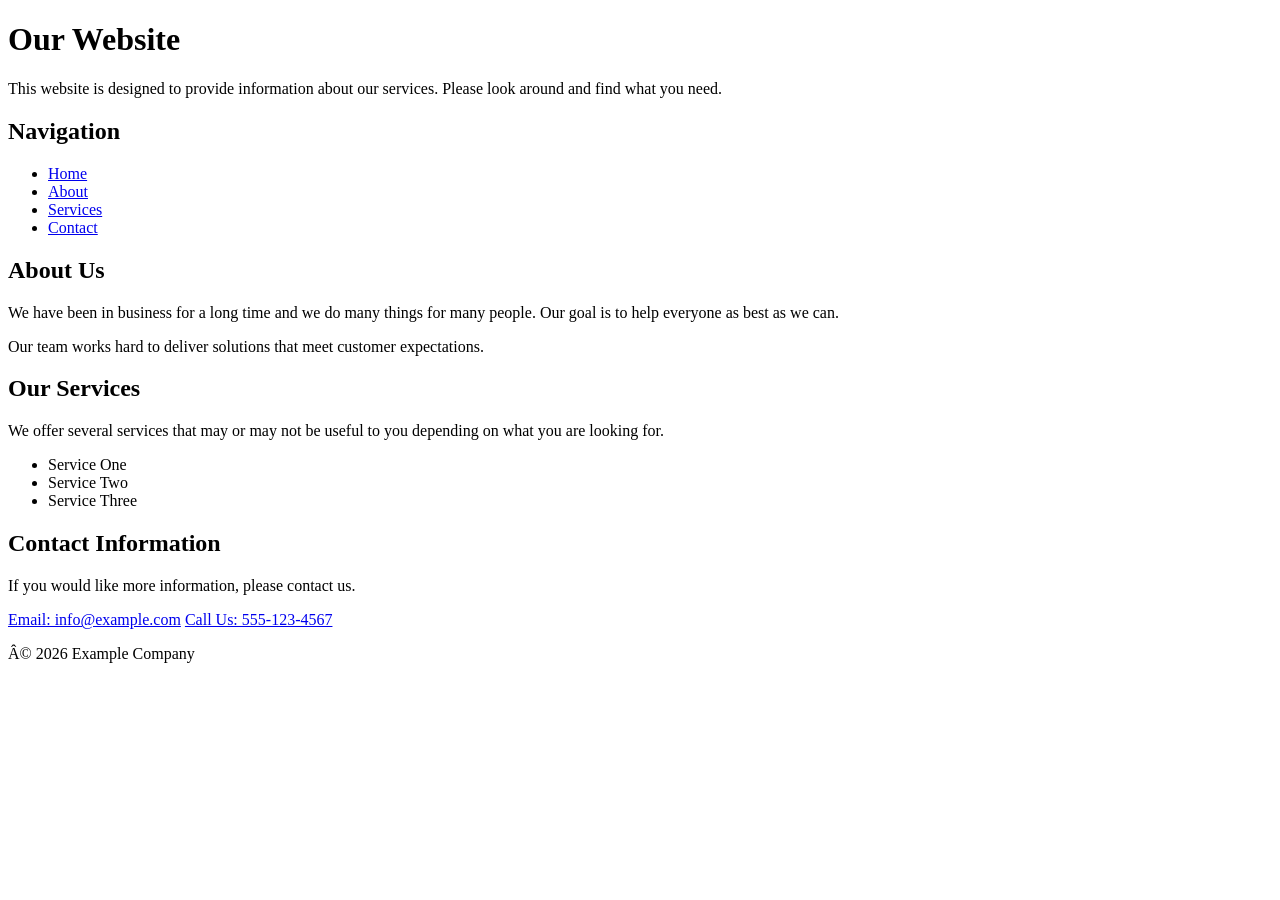
<file: Lesson03Assignment.html>
<!DOCTYPE html><html lang="en"><head><meta http-equiv="Content-Type" content="text/html; <meta charset="UTF-8">
  
  <title>Welcome</title>
  <meta name="viewport" content="width=device-width, initial-scale=1">
  <meta name= "persona" content="Mobile-Only User">
	
</head>

<body>

  <div>
    <h1>Our Website</h1>
    <p>
      This website is designed to provide information about our services.
      Please look around and find what you need.
    </p>
  </div>

  <nav>
    <h2>Navigation</h2>
    <ul>
      <li><a href="https://cts1861c.neocities.org/Lesson03Assignment#">Home</a></li>
      <li><a href="https://cts1861c.neocities.org/Lesson03Assignment#">About</a></li>
      <li><a href="https://cts1861c.neocities.org/Lesson03Assignment#">Services</a></li>
      <li><a href="https://cts1861c.neocities.org/Lesson03Assignment#">Contact</a></li>
    </ul>
  </nav>

  <div>
    <h2>About Us</h2>
    <p>
      We have been in business for a long time and we do many things for many
      people. Our goal is to help everyone as best as we can.
    </p>
    <p>
      Our team works hard to deliver solutions that meet customer expectations.
    </p>
  </div>

  <div>
    <h2>Our Services</h2>
    <p>
      We offer several services that may or may not be useful to you depending
      on what you are looking for.
    </p>

    <ul>
      <li>Service One</li>
      <li>Service Two</li>
      <li>Service Three</li>
    </ul>
  </div>

  <div>
    <h2>Contact Information</h2>
    <p>
      If you would like more information, please contact us.
    </p>

    <p>
    <a href="mailto:info@example.com" class="contact-btn">Email: info@example.com</a>
	<a href="tel:5551234567" class="contact-btn">Call Us: 555-123-4567</a>
	</p>
  </div>

  <div>
    <p>
      © 2026 Example Company
    </p>
  </div>



</body></html>
</file>
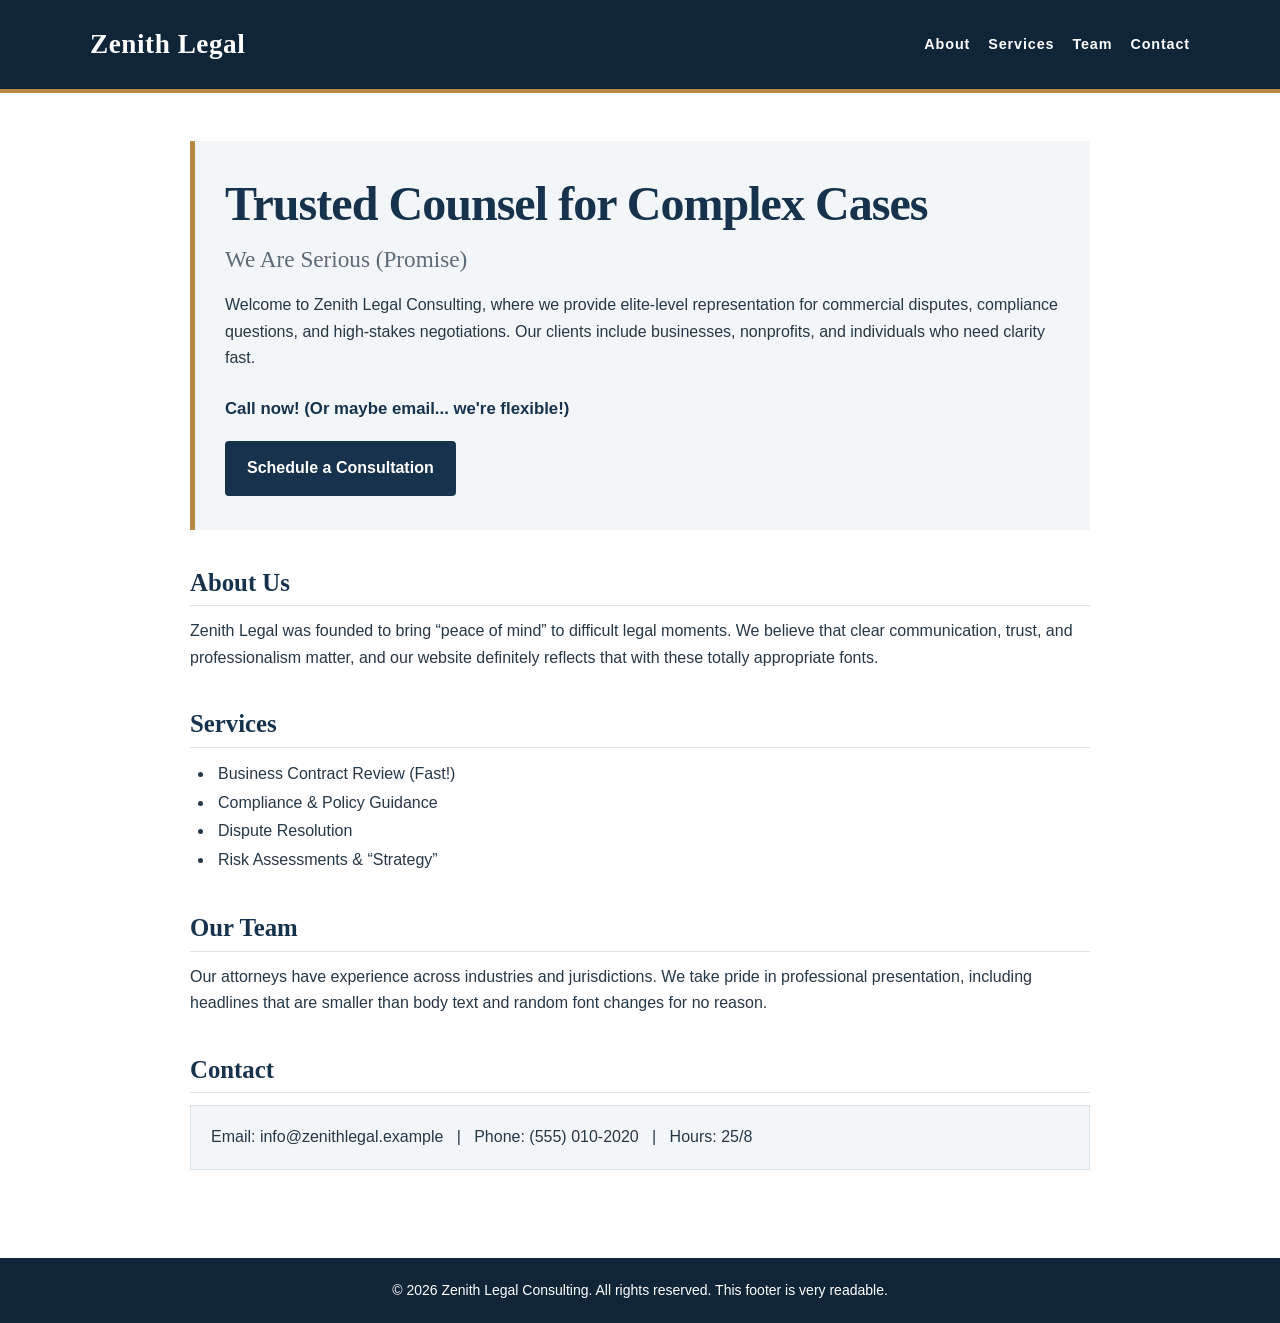
<file: Lesson05.html>
<!DOCTYPE html>
<html lang="en">
<head>
    <meta charset="UTF-8">
    <meta name="viewport" content="width=device-width, initial-scale=1">
    <meta name="description" content="Professional legal consulting for commercial disputes, compliance questions, and high-stakes negotiations.">

    <title>Zenith Legal Consulting | Trusted Counsel for Complex Cases</title>

    <style>
        /* CSS Reset */
        * {
            box-sizing: border-box;
        }

        html {
            scroll-behavior: smooth;
        }

        /* Body and General Typography */
        body {
            margin: 0;
            padding: 0;
            background-color: #ffffff;
            color: #263746;
            font-family: Arial, Helvetica, sans-serif;
            font-size: 16px;
            line-height: 1.65;
        }

        /* Header */
        header {
            background-color: #102538;
            color: #ffffff;
            border-bottom: 4px solid #b58a45;
        }

        .header-inner {
            width: 92%;
            max-width: 1100px;
            margin: 0 auto;
            padding: 22px 0;
            display: flex;
            align-items: center;
            justify-content: space-between;
            gap: 24px;
            flex-wrap: wrap;
        }

        /* Logo */
        .logo {
            margin: 0;
            font-family: Georgia, "Times New Roman", serif;
            font-size: 1.7rem;
            font-weight: 700;
            letter-spacing: 0.02em;
        }

        /* Navigation */
        nav {
            display: flex;
            flex-wrap: wrap;
            gap: 18px;
        }

        nav a {
            color: #ffffff;
            font-size: 0.9rem;
            font-weight: 700;
            letter-spacing: 0.06em;
            text-decoration: none;
        }

        nav a:hover,
        nav a:focus-visible {
            color: #f2d7a4;
            text-decoration: underline;
            text-underline-offset: 4px;
        }

        /* Main Content */
        main {
            width: 90%;
            max-width: 900px;
            margin: 0 auto;
            padding: 48px 0 56px;
        }

        /* Hero Section */
        .hero {
            padding: 34px 30px;
            background-color: #f3f6f8;
            border-left: 5px solid #b58a45;
            margin-bottom: 38px;
        }

        /* Heading Typography */
        h1,
        h2,
        h3 {
            font-family: Georgia, "Times New Roman", serif;
            color: #17324d;
            line-height: 1.2;
        }

        h1 {
            margin: 0 0 14px;
            font-size: clamp(2rem, 5vw, 3rem);
            letter-spacing: -0.02em;
        }

        h2 {
            margin: 0 0 18px;
            font-size: 1.45rem;
            font-weight: 400;
            color: #5d6b78;
        }

        h3 {
            margin: 38px 0 12px;
            padding-bottom: 8px;
            border-bottom: 1px solid #dce3e8;
            font-size: 1.55rem;
        }

        /* Paragraphs */
        p {
            margin: 0 0 18px;
        }

        /* Callout */
        .callout {
            margin: 24px 0 18px;
            color: #17324d;
            font-size: 1.05rem;
            font-weight: 700;
        }

        /* Consultation Button */
        .btn {
            display: inline-block;
            padding: 12px 20px;
            background-color: #17324d;
            color: #ffffff;
            border: 2px solid #17324d;
            border-radius: 4px;
            font-size: 1rem;
            font-weight: 700;
            text-decoration: none;
        }

        .btn:hover,
        .btn:focus-visible {
            background-color: #102538;
            border-color: #b58a45;
            outline: 2px solid #b58a45;
            outline-offset: 3px;
        }

        /* Services List */
        ul {
            margin: 0 0 20px;
            padding-left: 24px;
            line-height: 1.8;
        }

        li {
            padding-left: 4px;
        }

        /* Contact Information */
        .contact-details {
            padding: 18px 20px;
            background-color: #f3f6f8;
            border: 1px solid #dce3e8;
            overflow-wrap: anywhere;
        }

        /* Footer */
        footer {
            margin-top: 14px;
            padding: 22px 5%;
            background-color: #102538;
            color: #ffffff;
            text-align: center;
            font-size: 0.875rem;
            line-height: 1.5;
        }

        /* Responsive Design */
        @media (max-width: 600px) {
            .header-inner {
                align-items: flex-start;
                flex-direction: column;
            }

            nav {
                gap: 12px 16px;
            }

            main {
                padding-top: 28px;
            }

            .hero {
                padding: 26px 20px;
            }
        }

        /* Accessibility: Reduced Motion */
        @media (prefers-reduced-motion: reduce) {
            html {
                scroll-behavior: auto;
            }
        }
    </style>
</head>

<body>

    <header>
        <div class="header-inner">
            <p class="logo">Zenith Legal</p>

            <nav aria-label="Primary">
                <a href="#about">About</a>
                <a href="#services">Services</a>
                <a href="#team">Team</a>
                <a href="#contact">Contact</a>
            </nav>
        </div>
    </header>

    <main>

        <section class="hero" aria-labelledby="page-title">
            <h1 id="page-title">Trusted Counsel for Complex Cases</h1>

            <h2>We Are Serious (Promise)</h2>

            <p>
                Welcome to Zenith Legal Consulting, where we provide
                elite-level representation for commercial disputes,
                compliance questions, and high-stakes negotiations.
                Our clients include businesses, nonprofits, and
                individuals who need clarity fast.
            </p>

            <p class="callout">
                Call now! (Or maybe email... we're flexible!)
            </p>

            <a class="btn" href="#contact">
                Schedule a Consultation
            </a>
        </section>

        <section aria-labelledby="about">
            <h3 id="about">About Us</h3>

            <p>
                Zenith Legal was founded to bring “peace of mind” to
                difficult legal moments. We believe that clear
                communication, trust, and professionalism matter,
                and our website definitely reflects that with these
                totally appropriate fonts.
            </p>
        </section>

        <section aria-labelledby="services">
            <h3 id="services">Services</h3>

            <ul>
                <li>Business Contract Review (Fast!)</li>
                <li>Compliance &amp; Policy Guidance</li>
                <li>Dispute Resolution</li>
                <li>Risk Assessments &amp; “Strategy”</li>
            </ul>
        </section>

        <section aria-labelledby="team">
            <h3 id="team">Our Team</h3>

            <p>
                Our attorneys have experience across industries and
                jurisdictions. We take pride in professional
                presentation, including headlines that are smaller
                than body text and random font changes for no reason.
            </p>
        </section>

        <section aria-labelledby="contact">
            <h3 id="contact">Contact</h3>

            <p class="contact-details">
                Email: info@zenithlegal.example
                &nbsp; | &nbsp;
                Phone: (555) 010-2020
                &nbsp; | &nbsp;
                Hours: 25/8
            </p>
        </section>

    </main>

    <footer>
        © 2026 Zenith Legal Consulting. All rights reserved.
        This footer is very readable.
    </footer>

</body>
</html>
</file>
